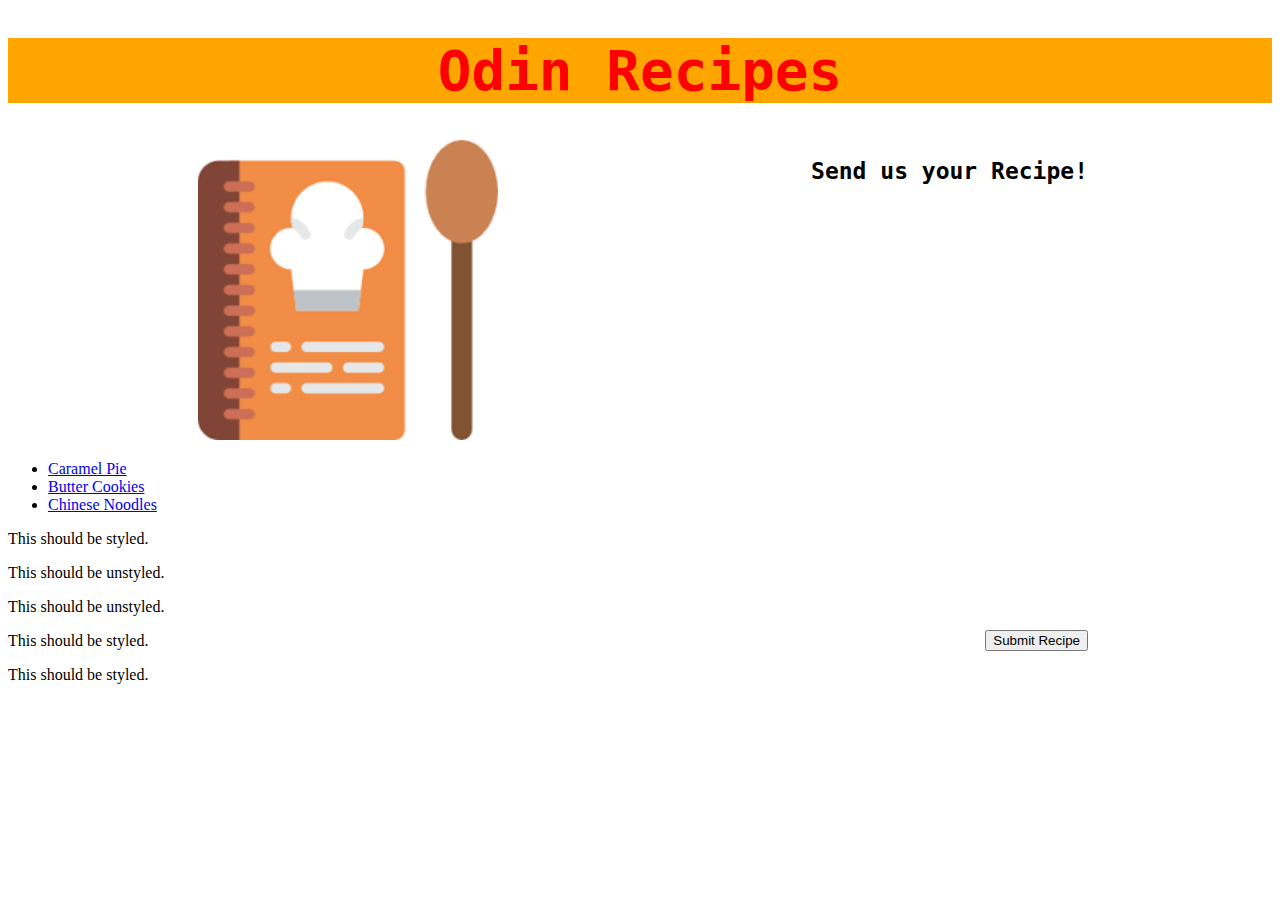
<file: index.html>
<!DOCTYPE html>
<html lang="en">
  <head>
    <meta charset="UTF-8">
    <meta http-equiv="X-UA-Compatible" content="IE=edge">
    <meta name="viewport" content="width=device-width, initial-scale=1.0">
    <title>My First Project!</title>
    <link rel="stylesheet" href="style.css">
  </head>
  
  <body>
    <div class="title"> <h1>Odin Recipes</h1> </div>
    <img class="img" src="recipes/images/homepage_image.jpeg" alt="An animated image of a chef's menu and a wooden spoon">
    
    <div class="SendRecipe"> <p>Send us your Recipe!</p> </div>
    <button id="confirm-button" class="button confirm">Submit Recipe</button>
    <ul>
      <li> <a href ="recipes/caramel_pie.html">Caramel Pie</a> </li>
      <li> <a href ="recipes/butter_cookies.html">Butter Cookies</a> </li>
      <li> <a href ="recipes/chinese_noodles.html">Chinese Noodles</a> </li>
    </ul>
    
  </body>
</html>







<body>
  <div class="container">
    <p class="text">This should be styled.</p>
  </div>
  <p class="text">This should be unstyled.</p>
  <p class="text">This should be unstyled.</p>
  <div class="container">
    <p class="text">This should be styled.</p>
    <p class="text">This should be styled.</p>
  </div>
</body>
</file>
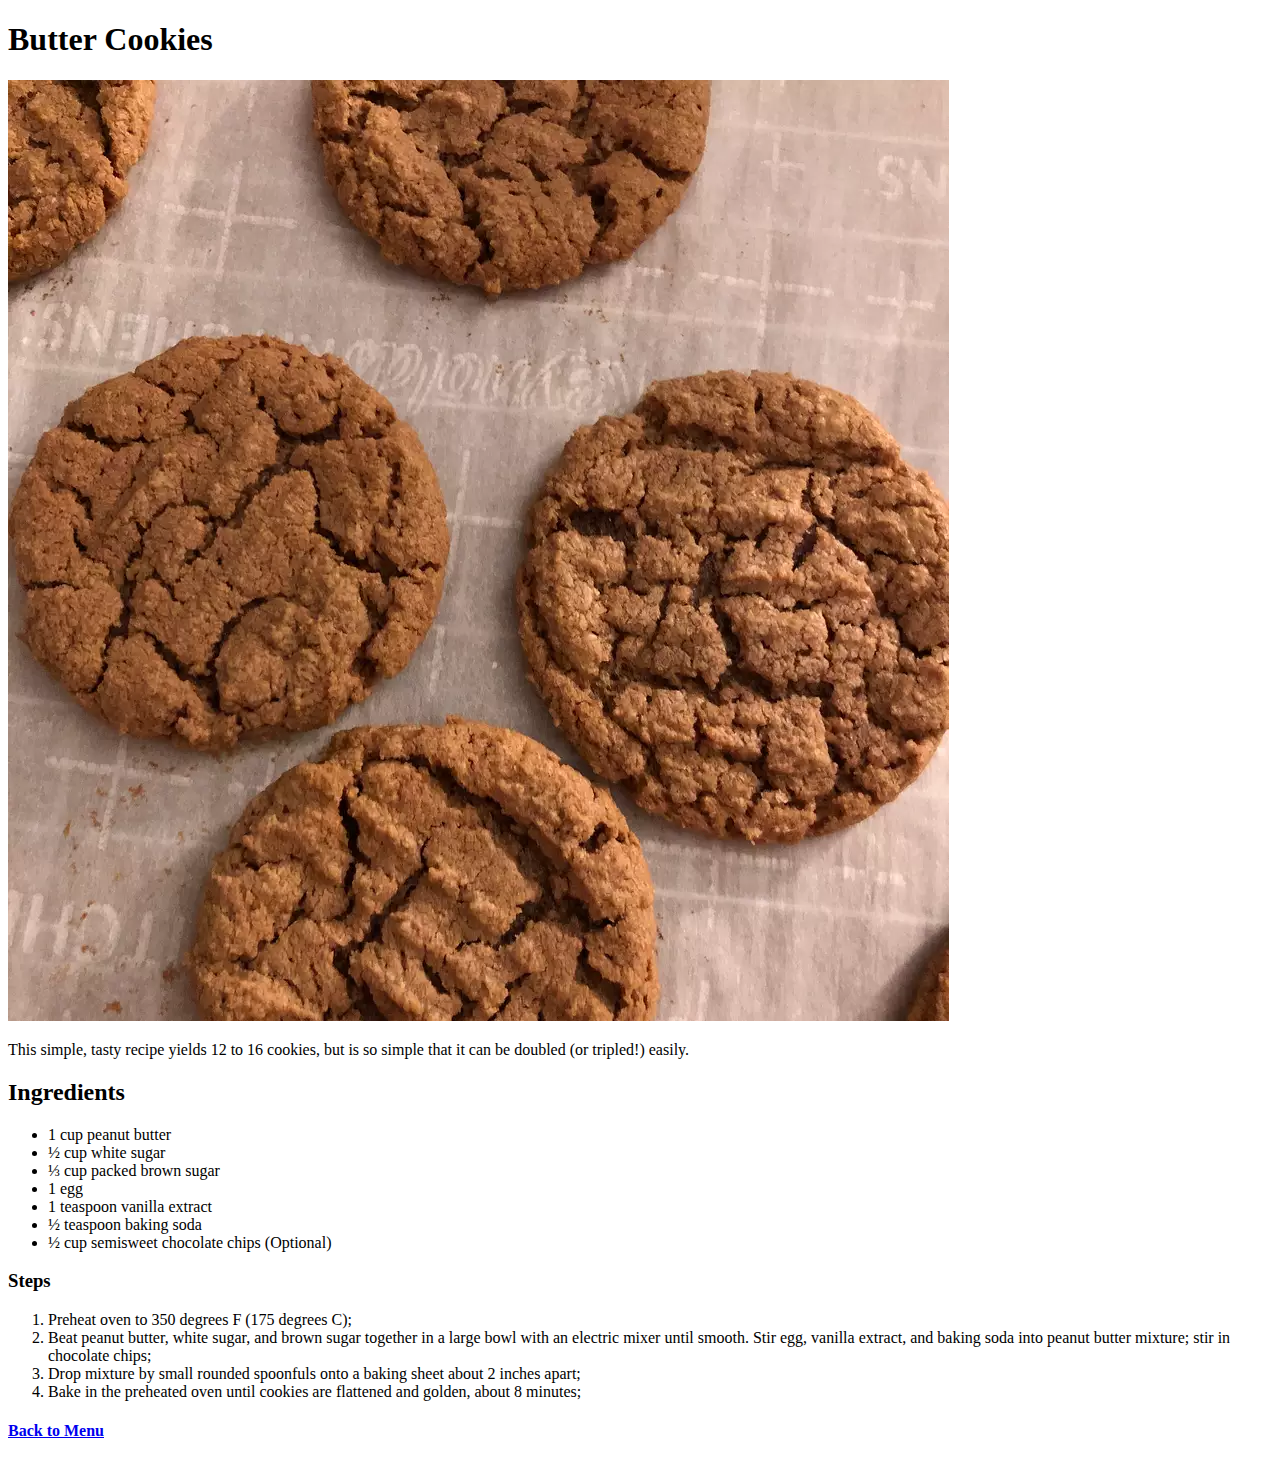
<file: recipes/butter_cookies.html>
<!DOCTYPE html>
<html lang="en">
  <head>
    <title> Butter Cookies recipe </title>
    <meta charset="UTF-8">
  </head>
  <body>
    <h1>Butter Cookies</h1>
        <img src="images/cookies.jpeg" alt="A table containing Chewy Flourless Peanut Butter Cookies">
        <p>This simple, tasty recipe yields 12 to 16 cookies, but is so simple that it can be doubled (or tripled!) easily.</p>
    <h2>Ingredients</h2>
        <ul>
            <li>1 cup peanut butter </li>
            <li>½ cup white sugar </li>
            <li>⅓ cup packed brown sugar </li>
            <li>1 egg </li>
            <li>1 teaspoon vanilla extract  </li>
            <li>½ teaspoon baking soda  </li>
            <li>½ cup semisweet chocolate chips (Optional)</li>
        </ul>
    <h3>Steps</h3>
        <ol>
            <li>Preheat oven to 350 degrees F (175 degrees C);</li>
            <li>Beat peanut butter, white sugar, and brown sugar together in a large bowl with an electric mixer until smooth. Stir egg, vanilla extract, and baking soda into peanut butter mixture; stir in chocolate chips;</li>
            <li>Drop mixture by small rounded spoonfuls onto a baking sheet about 2 inches apart;</li>
            <li>Bake in the preheated oven until cookies are flattened and golden, about 8 minutes;</li>            

        </ol>
    <h4> <a href ="../index.html"> Back to Menu</a> </h4>
  </body>
</html>
</file>
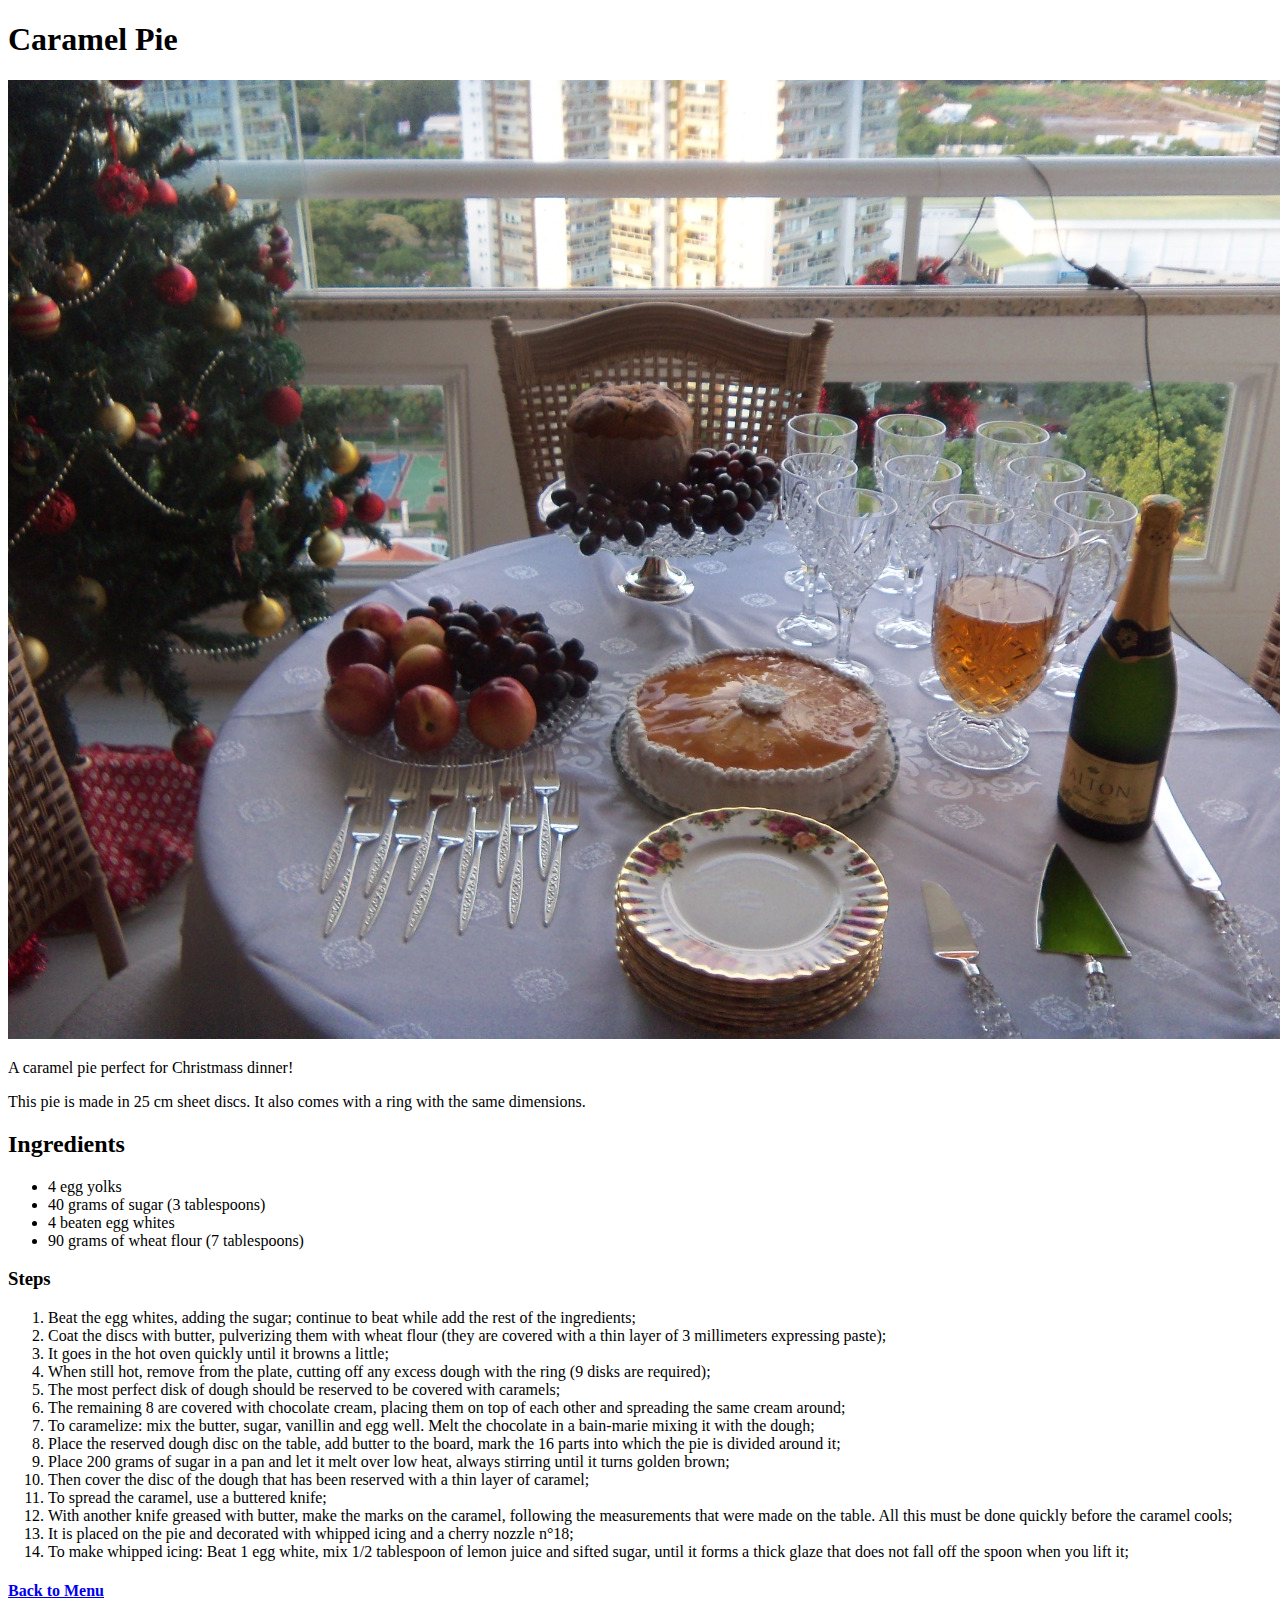
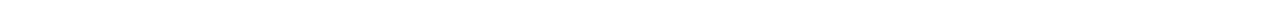
<file: recipes/caramel_pie.html>
<!DOCTYPE html>
<html lang="en">
  <head>
    <title> Caramel Pie recipe </title>
    <meta charset="UTF-8">
  </head>
  <body>
    <h1>Caramel Pie</h1>
        <img src="images/caramel_pie.jpeg" alt="A table containing caramel pie at the center and surrounded by fruits">
        <p> A caramel pie perfect for Christmass dinner!</p>
        <p>This pie is made in 25 cm sheet discs. It also comes with a ring with the same dimensions.</p>
    <h2>Ingredients</h2>
        <ul>
            <li>4 egg yolks</li>
            <li>40 grams of sugar (3 tablespoons)</li>
            <li>4 beaten egg whites</li>
            <li>90 grams of wheat flour (7 tablespoons)</li>
        </ul>
    <h3>Steps</h3>
        <ol>
            <li>Beat the egg whites, adding the sugar; continue to beat while add the rest of the ingredients;</li>
            <li>Coat the discs with butter, pulverizing them with wheat flour (they are covered with a thin layer of 3 millimeters expressing paste);</li>
            <li>It goes in the hot oven quickly until it browns a little;</li>
            <li>When still hot, remove from the plate, cutting off any excess dough with the ring (9 disks are required);</li>
            <li>The most perfect disk of dough should be reserved to be covered with caramels; </li>
            <li>The remaining 8 are covered with chocolate cream, placing them on top of each other and spreading the same cream around; </li>
            <li>To caramelize: mix the butter, sugar, vanillin and egg well. Melt the chocolate in a bain-marie mixing it with the dough; </li>
            <li>Place the reserved dough disc on the table, add butter to the board, mark the 16 parts into which the pie is divided around it; </li>
            <li>Place 200 grams of sugar in a pan and let it melt over low heat, always stirring until it turns golden brown; </li>
            <li>Then cover the disc of the dough that has been reserved with a thin layer of caramel; </li>
            <li>To spread the caramel, use a buttered knife; </li>
            <li>With another knife greased with butter, make the marks on the caramel, following the measurements that were made on the table. All this must be done quickly before the caramel cools; </li>
            <li>It is placed on the pie and decorated with whipped icing and a cherry nozzle n°18; </li>
            <li>To make whipped icing: Beat 1 egg white, mix 1/2 tablespoon of lemon juice and sifted sugar, until it forms a thick glaze that does not fall off the spoon when you lift it; </li>
        </ol>
    <h4> <a href ="../index.html"> Back to Menu</a> </h4>
  </body>
</html>
</file>
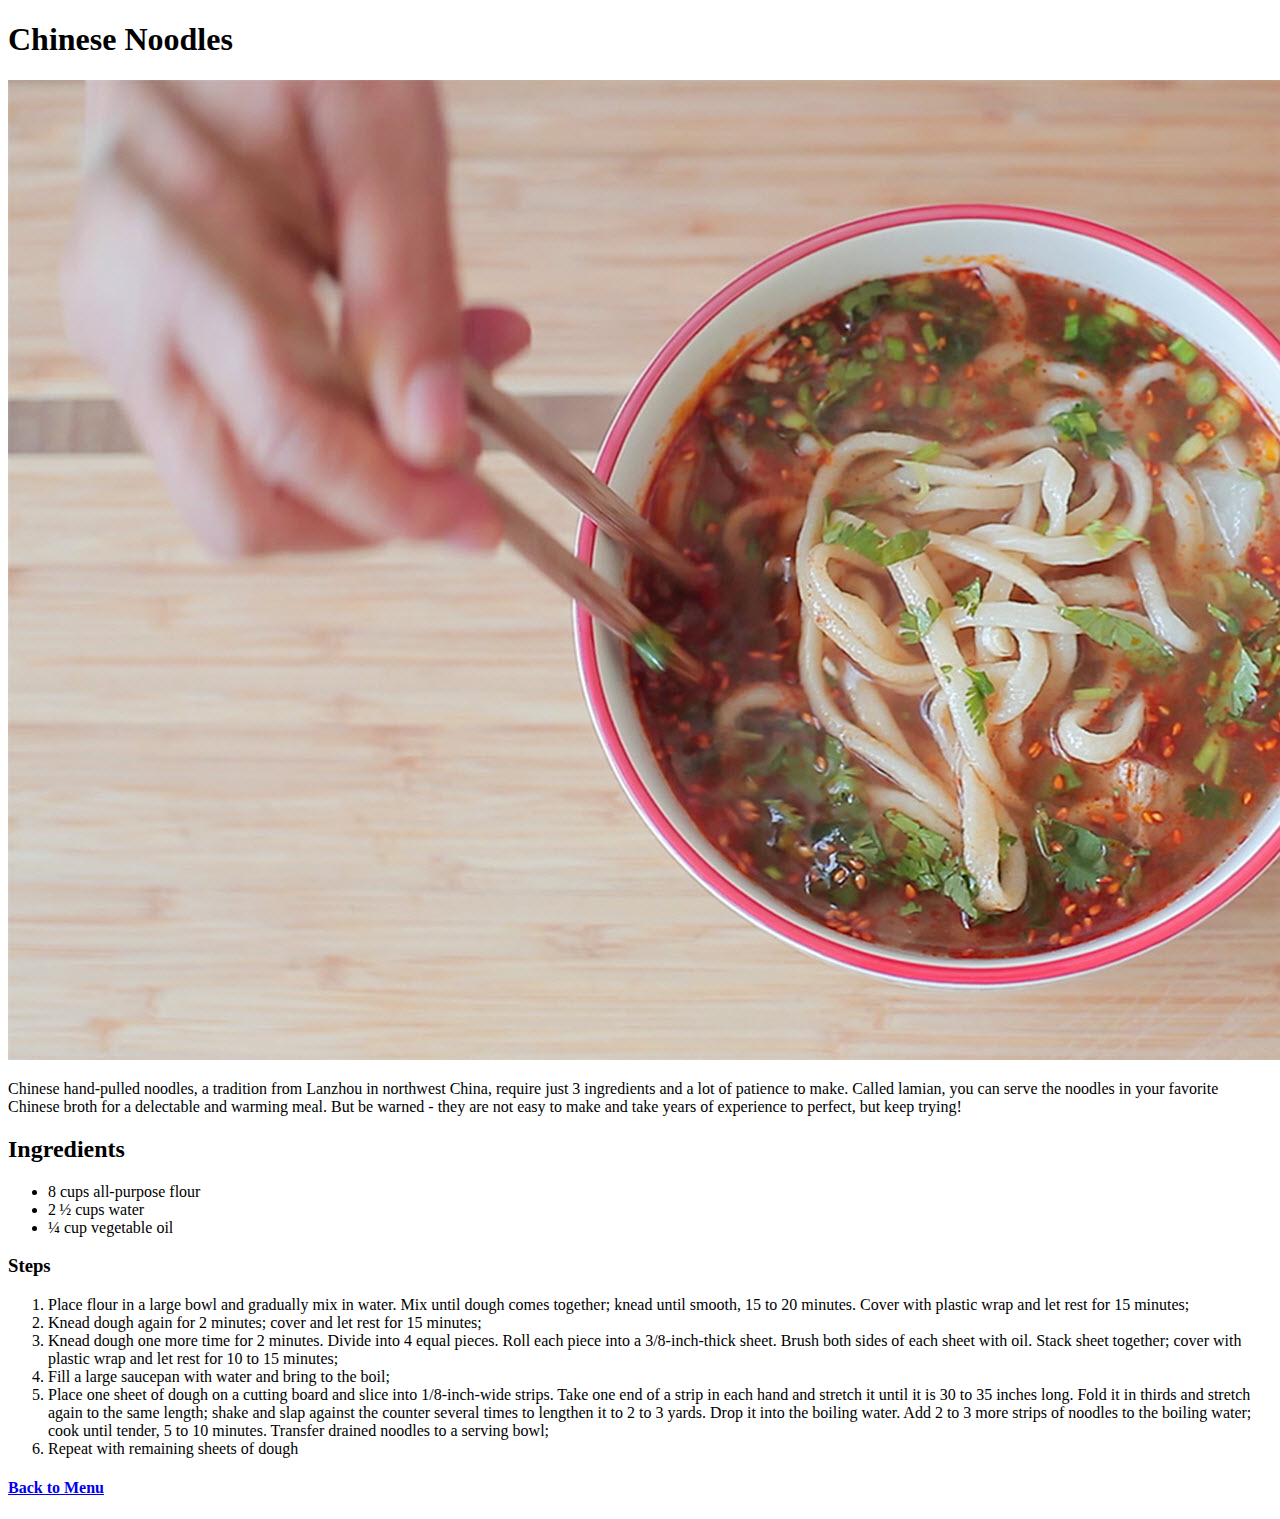
<file: recipes/chinese_noodles.html>
<!DOCTYPE html>
<html lang="en">
  <head>
    <title> Chinese Noodles recipe </title>
    <meta charset="UTF-8">
  </head>
  <body>
    <h1>Chinese Noodles</h1>
        <img src="images/chinese_noodles.jpeg" alt="A bowl of Noodles with all-purpose flour and a hand holding chopsticks">
        <p>Chinese hand-pulled noodles, a tradition from Lanzhou in northwest China, require just 3 ingredients and a lot of patience to make. Called lamian, you can serve the noodles in your favorite Chinese broth for a delectable and warming meal. But be warned - they are not easy to make and take years of experience to perfect, but keep trying! </p>
    <h2>Ingredients</h2>
        <ul>
            <li>8 cups all-purpose flour </li>
            <li>2 ½ cups water </li>
            <li>¼ cup vegetable oil </li>
        </ul>
    <h3>Steps</h3>
        <ol>
            <li>Place flour in a large bowl and gradually mix in water. Mix until dough comes together; knead until smooth, 15 to 20 minutes. Cover with plastic wrap and let rest for 15 minutes;</li>
            <li>Knead dough again for 2 minutes; cover and let rest for 15 minutes;</li>
            <li>Knead dough one more time for 2 minutes. Divide into 4 equal pieces. Roll each piece into a 3/8-inch-thick sheet. Brush both sides of each sheet with oil. Stack sheet together; cover with plastic wrap and let rest for 10 to 15 minutes;</li>
            <li>Fill a large saucepan with water and bring to the boil;</li>
            <li>Place one sheet of dough on a cutting board and slice into 1/8-inch-wide strips. Take one end of a strip in each hand and stretch it until it is 30 to 35 inches long. Fold it in thirds and stretch again to the same length; shake and slap against the counter several times to lengthen it to 2 to 3 yards. Drop it into the boiling water. Add 2 to 3 more strips of noodles to the boiling water; cook until tender, 5 to 10 minutes. Transfer drained noodles to a serving bowl;</li>
            <li> Repeat with remaining sheets of dough</li>
        </ol>
    <h4> <a href ="../index.html"> Back to Menu</a> </h4>
  </body>
</html>
</file>
<file: style.css>
/* style.css */

.title,
.SendRecipe {
  font-family: "Lucida Console", Monospace;
  font-weight: bold;
}

.title{
  font-size: 28px;
  text-align: center;
  background-color: orange;
  color: red;
}

.SendRecipe{
  font-size: 23px;
  position: absolute;
  top: 15%;
  right: 15%;
}

#confirm-button{
  position: absolute;
  top: 70%;
  right: 15%;
}

img {
  height: auto;
  width: 300px;
  position: relative;
  top: 15%;
  left: 15%;
}
</file>
